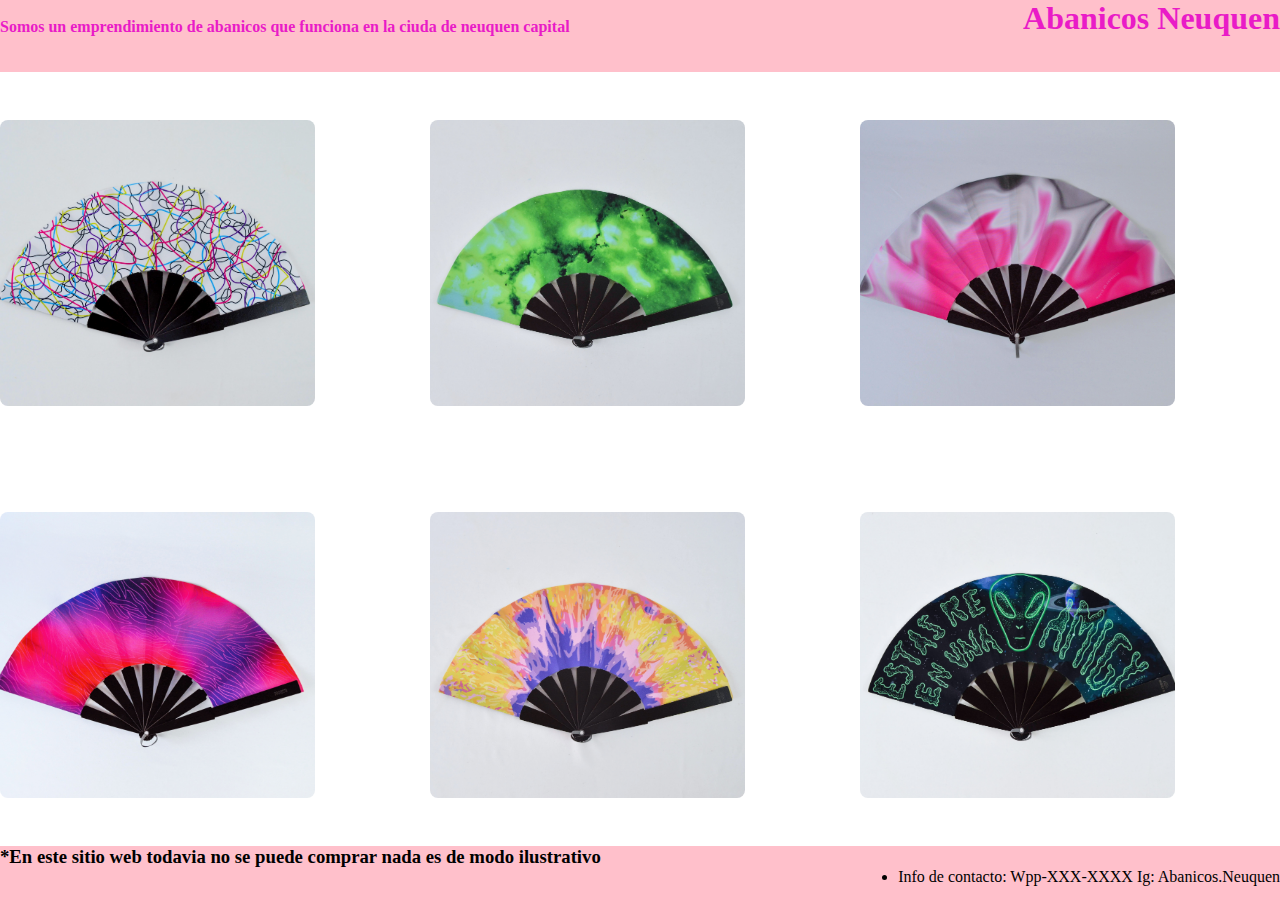
<file: segunda pre entrega/index.html>
<html>
  <head>
    <meta charset="utf-8">
    <meta name="viewport" content="width=device-width, initial-scale=1">
     <link rel="icon"  href="img/Icono.png">
     <title>Abanicos Neuquen</title>
    <link rel="stylesheet" href="Estilos.css">
    
   
  </head>
  <body>
    <header>
        <h1>Abanicos Neuquen</h1> 
        <br><h4>Somos un emprendimiento de abanicos que funciona en la ciuda de neuquen capital</h4>

    </header>

    <main>
      <div class="container">
        <div class="box"><a href="pagina2.html"><img src="img/Abanicos/Abanico1.jpg"></a></div>
        <div class="box"><a href="pagina3.html"><img src="img/Abanicos/Abanico2.jpg"></a></div>
        <div class="box"><a href="pagina4.html"><img src="img/Abanicos/Abanico3.jpg"></a></div>
        <div class="box"><a href="pagina5.html"><img src="img/Abanicos/Abanico4.jpg"></a></div>
        <div class="box"><a href="pagina6.html"><img src="img/Abanicos/Abanico5.jpg"></a></div>
        <div class="box"><a href="pagina7.html"><img src="img/Abanicos/Abanico6.jpg"></a></div>
      </div>

    </main>

    <footer>
      <h3>*En este sitio web todavia no se puede comprar nada es de modo ilustrativo</h3>
      <ul>
        <li>Info de contacto: Wpp-XXX-XXXX Ig: Abanicos.Neuquen</li>
      </ul>
    </footer>
    
    
    
    
    
  
  
  
  
  </body>
</html>
</file>
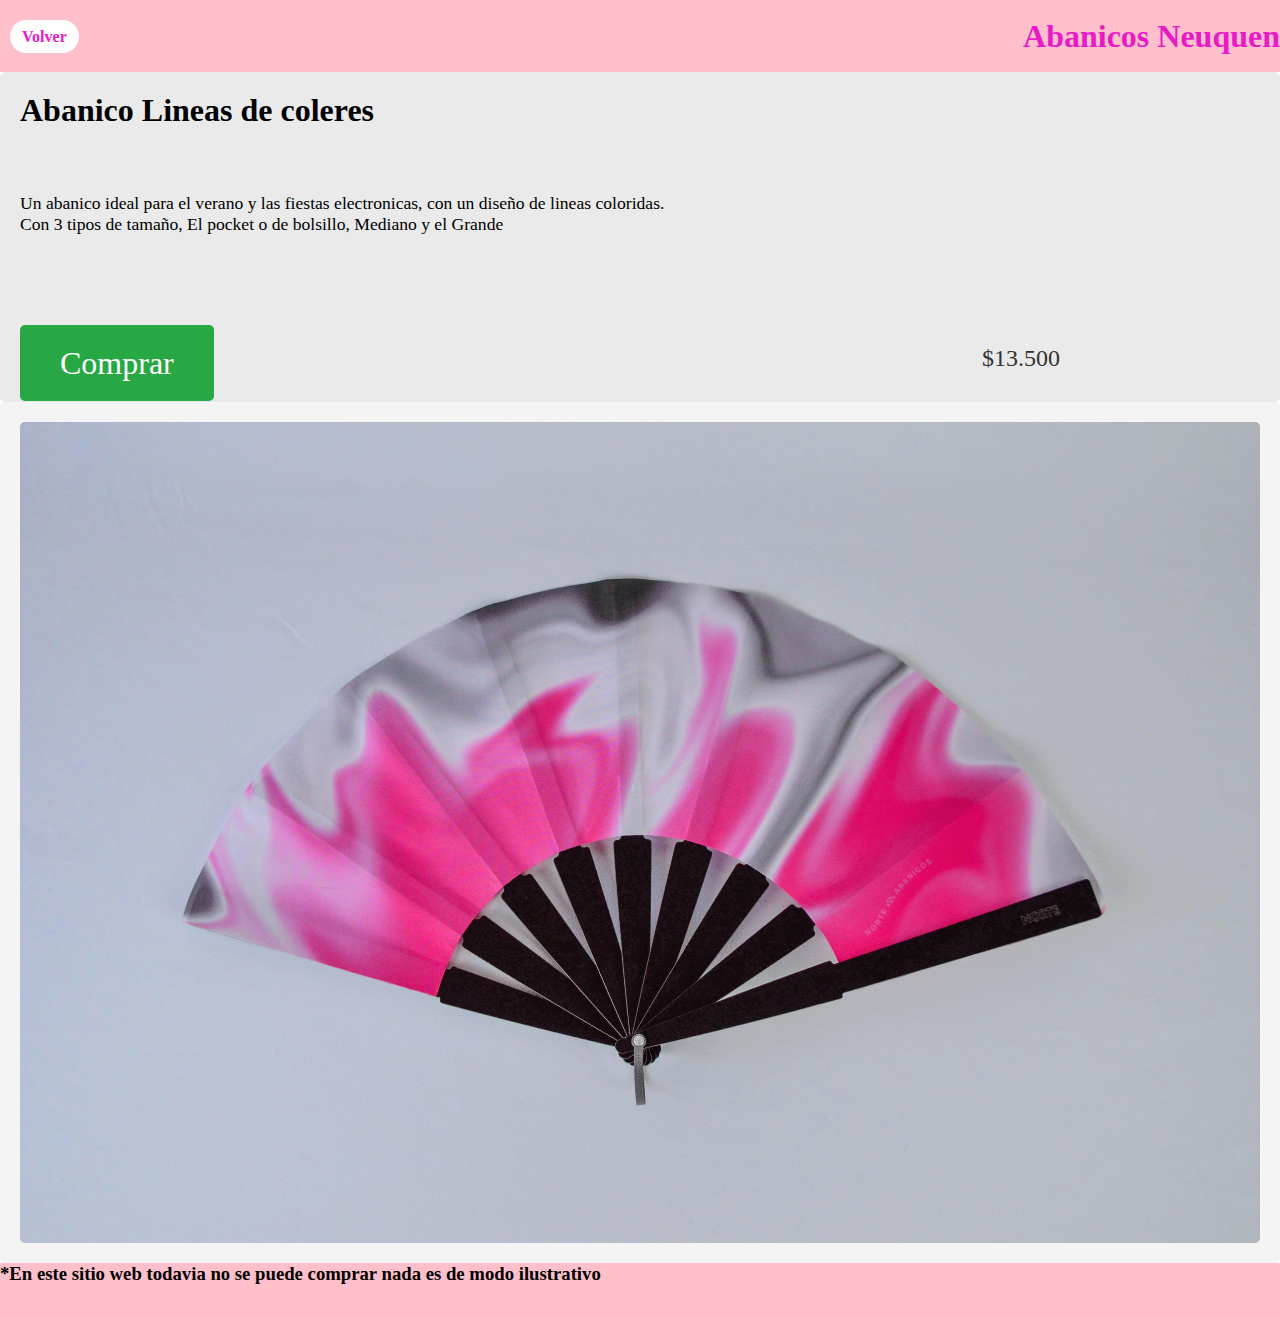
<file: segunda pre entrega/pagina2.html>
<html>
  <head>
    <meta charset="utf-8">
    <meta name="viewport" content="width=device-width, initial-scale=1">
     <link rel="icon"  href="img/Icono.png">
     <title>Abanicos Neuquen</title>
    <link rel="stylesheet" href="Estilos.css">
    
   
  </head>
  <body>
    <header>
        <br><h1>Abanicos Neuquen</h1>
        <div class="Volver">
          <nav>
              <ul>
                  <li> <a href="index.html">Volver</a></li>
              </ul>
          </nav>    
        </div>
    
        </header>

        <article>
          <h1>Abanico Lineas de coleres </h1>
          <br><br><br><p>Un abanico ideal para el verano y las fiestas electronicas, con un diseño de lineas coloridas.
            <br>Con 3 tipos de tamaño, El pocket o de bolsillo, Mediano y el Grande
          </p>
          <br><br><br><br><br><div class="precio">$13.500</div>
          <a href="#" class="btn-comprar">Comprar</a>
        </article>
        
        <aside>
           
            <img src="img/Abanicos/Abanico3.jpg">
            
        </aside>

    <footer>
      <h3>*En este sitio web todavia no se puede comprar nada es de modo ilustrativo</h3>
    </footer>
    
    
    
    
    
  
  
  
  
  </body>
</html>
</file>
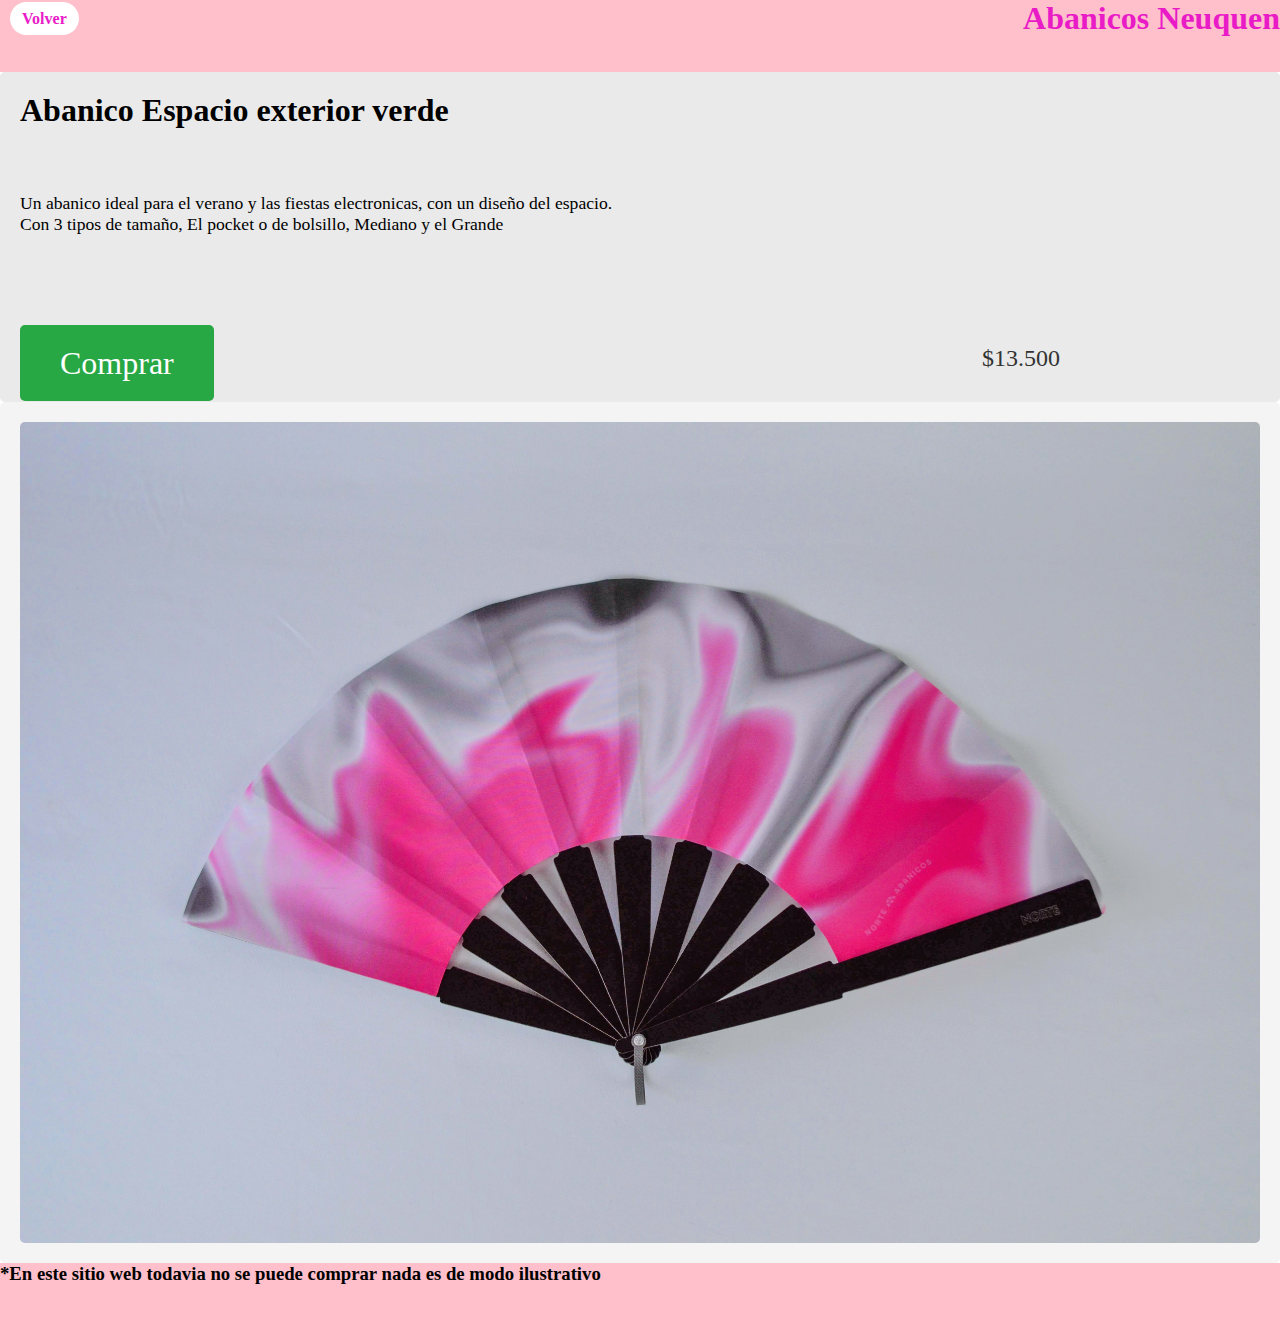
<file: segunda pre entrega/pagina3.html>
<html>
  <head>
    <meta charset="utf-8">
    <meta name="viewport" content="width=device-width, initial-scale=1">
     <link rel="icon"  href="img/Icono.png">
     <title>Abanicos Neuquen</title>
    <link rel="stylesheet" href="Estilos.css">
    
   
  </head>
  <body>
    <header>
        <h1>Abanicos Neuquen</h1>
        <div class="Volver">
          <nav>
              <ul>
                  <li> <a href="index.html">Volver</a></li>
              </ul>
          </nav>    
        </div> 
    </header>

    <article>
      <h1>Abanico Espacio exterior verde </h1>
      <br><br><br><p>Un abanico ideal para el verano y las fiestas electronicas, con un diseño del espacio.
        <br>Con 3 tipos de tamaño, El pocket o de bolsillo, Mediano y el Grande
      </p>
      <br><br><br><br><br><div class="precio">$13.500</div>
      <a href="#" class="btn-comprar">Comprar</a>
    </article>
    
    <aside>
       
        <img src="img/Abanicos/Abanico3.jpg">
        
    </aside>

    <footer>
      <h3>*En este sitio web todavia no se puede comprar nada es de modo ilustrativo</h3>
    </footer>
    
    
    
    
    
  
  
  
  
  </body>
</html>
</file>
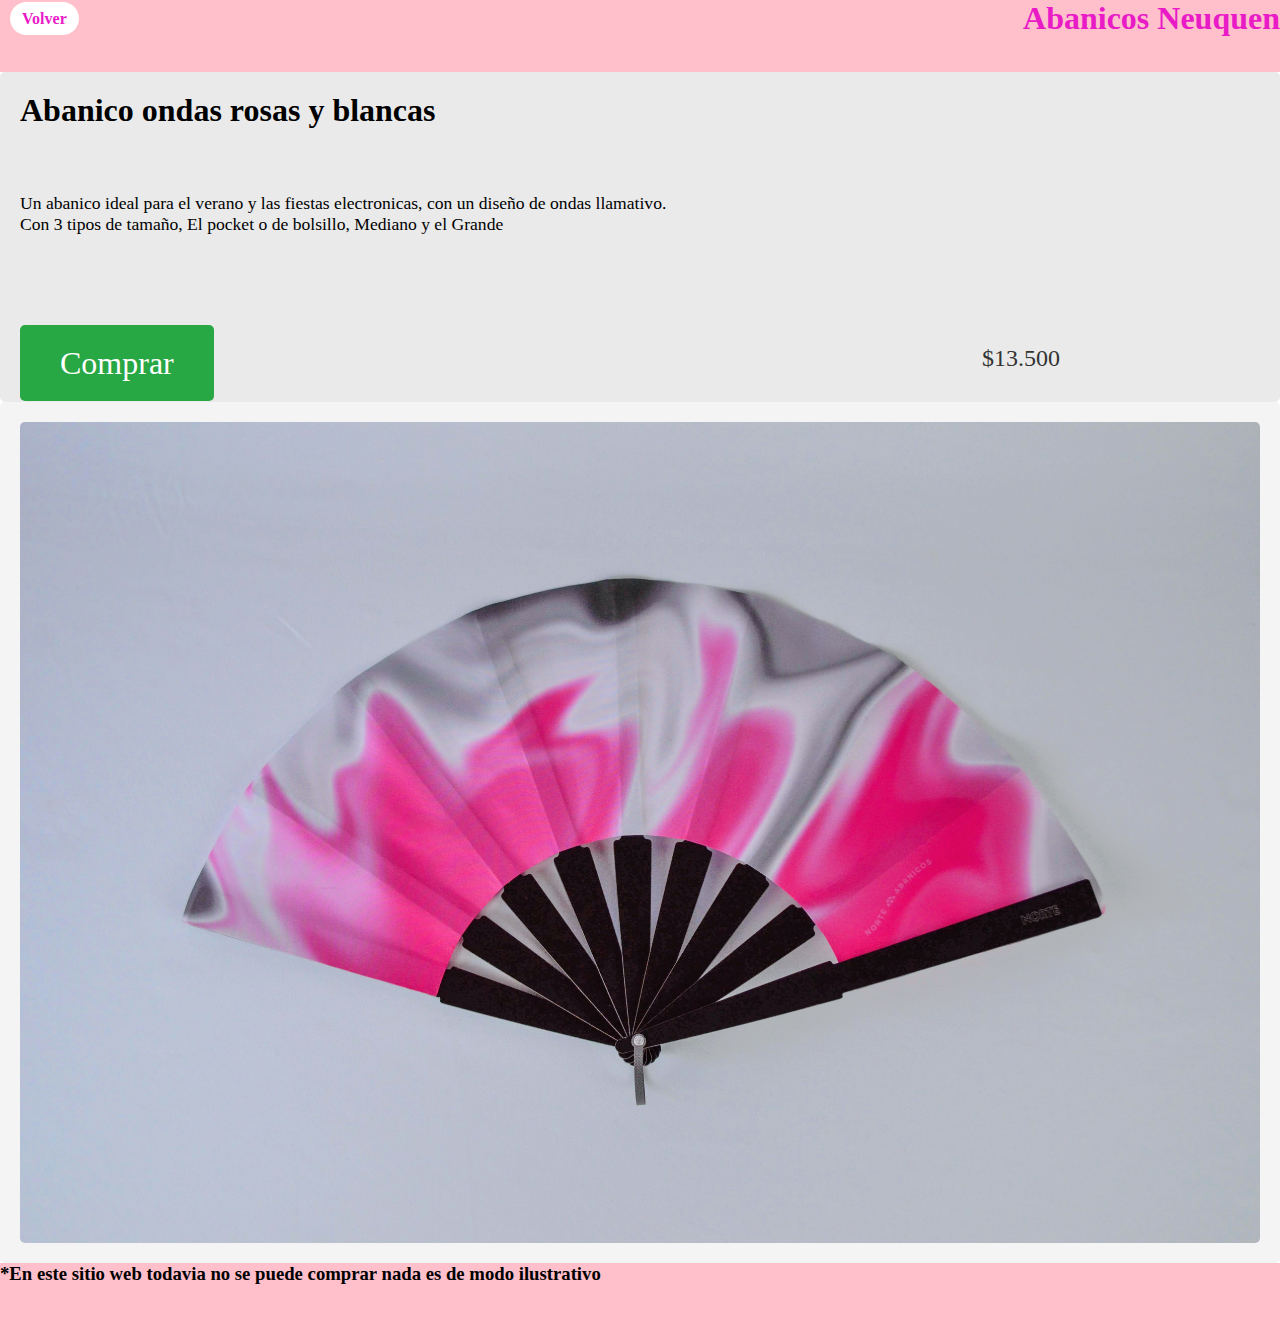
<file: segunda pre entrega/pagina4.html>
<html>
  <head>
    <meta charset="utf-8">
    <meta name="viewport" content="width=device-width, initial-scale=1">
     <link rel="icon"  href="img/Icono.png">
     <title>Abanicos Neuquen</title>
    <link rel="stylesheet" href="Estilos.css">
    
   
  </head>
  <body>
    <header>
        <h1>Abanicos Neuquen</h1>
        <div class="Volver">
          <nav>
              <ul>
                  <li> <a href="index.html">Volver</a></li>
              </ul>
          </nav>    
        </div>
    </header>

    <article>
      <h1>Abanico ondas rosas y blancas </h1>
      <br><br><br><p>Un abanico ideal para el verano y las fiestas electronicas, con un diseño de ondas llamativo.
        <br>Con 3 tipos de tamaño, El pocket o de bolsillo, Mediano y el Grande
      </p>
      <br><br><br><br><br><div class="precio">$13.500</div>
      <a href="#" class="btn-comprar">Comprar</a>
    </article>
    
    <aside>
       
        <img src="img/Abanicos/Abanico3.jpg">
        
    </aside>

    <footer>
      <h3>*En este sitio web todavia no se puede comprar nada es de modo ilustrativo</h3>
    </footer>
    
    
    
    
    
  
  
  
  
  </body>
</html>
</file>
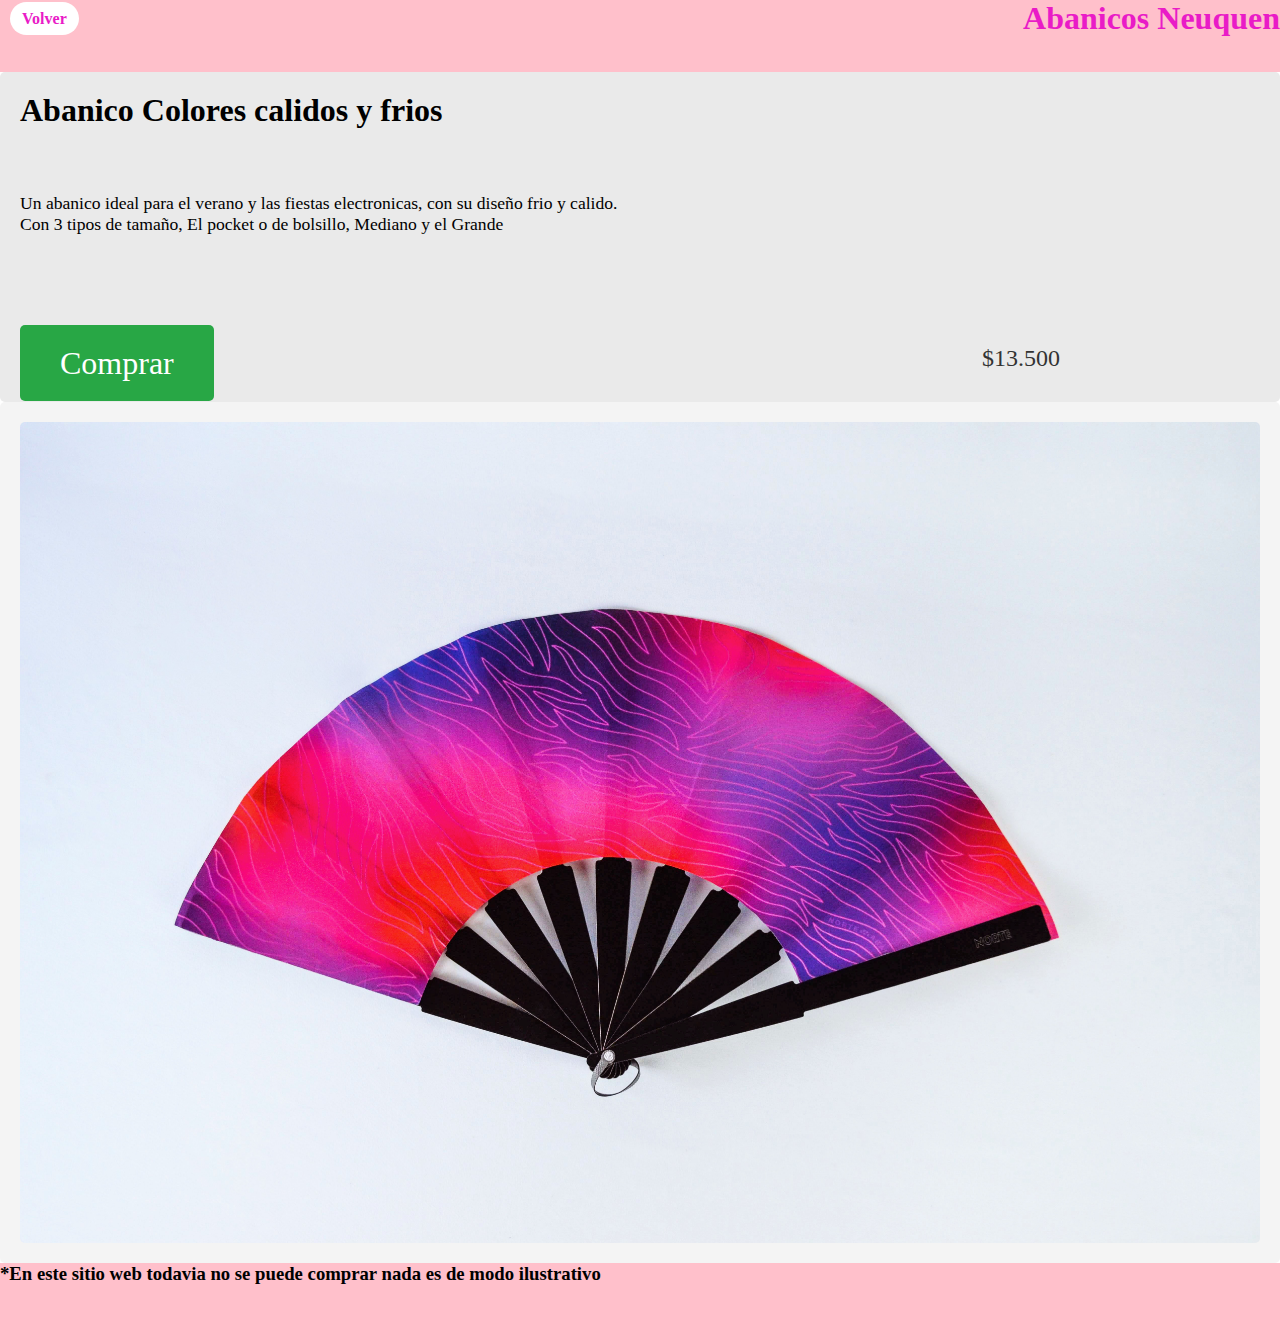
<file: segunda pre entrega/pagina5.html>
<html>
  <head>
    <meta charset="utf-8">
    <meta name="viewport" content="width=device-width, initial-scale=1">
     <link rel="icon"  href="img/Icono.png">
     <title>Abanicos Neuquen</title>
    <link rel="stylesheet" href="Estilos.css">
    
   
  </head>
  <body>
    <header>
        <h1>Abanicos Neuquen</h1>
        <div class="Volver">
          <nav>
              <ul>
                  <li> <a href="index.html">Volver</a></li>
              </ul>
          </nav>    
        </div>
    </header>

    <article>
      <h1>Abanico Colores calidos y frios</h1>
      <br><br><br><p>Un abanico ideal para el verano y las fiestas electronicas, con su diseño frio y calido.
        <br>Con 3 tipos de tamaño, El pocket o de bolsillo, Mediano y el Grande
      </p>
      <br><br><br><br><br><div class="precio">$13.500</div>
      <a href="#" class="btn-comprar">Comprar</a>
    </article>
    
    <aside>
       
        <img src="img/Abanicos/Abanico4.jpg">
        
    </aside>

    <footer>
      <h3>*En este sitio web todavia no se puede comprar nada es de modo ilustrativo</h3>
    </footer>
    
    
    
    
    
  
  
  
  
  </body>
</html>
</file>
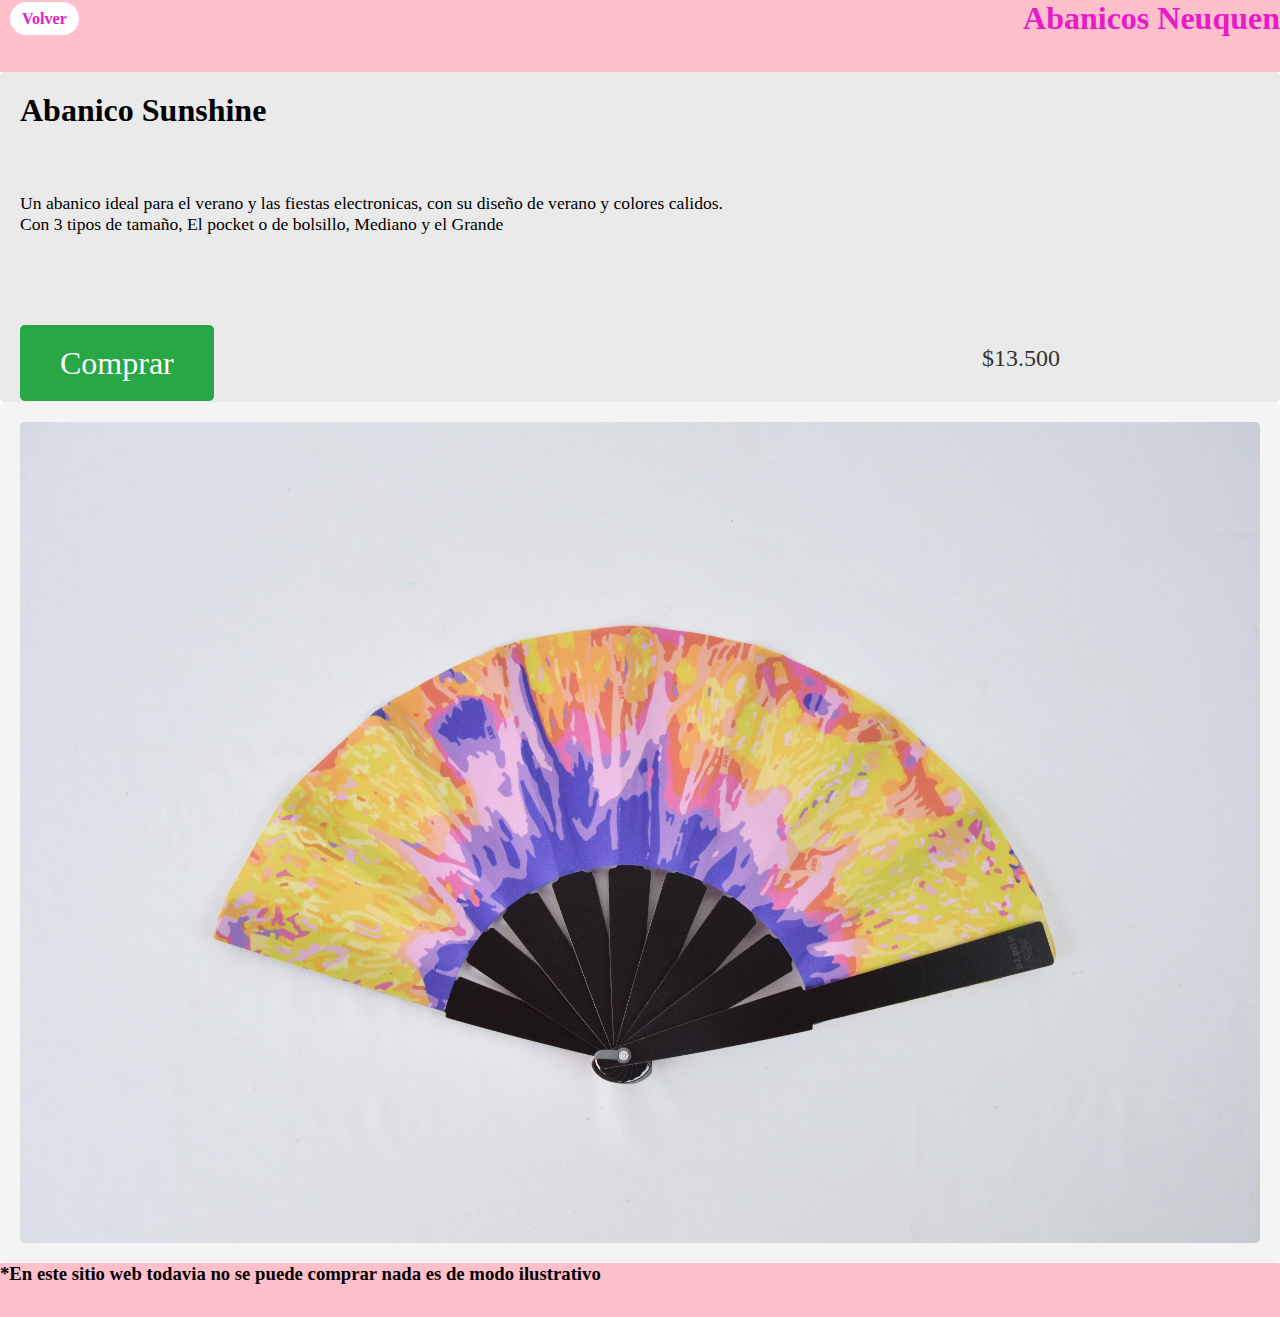
<file: segunda pre entrega/pagina6.html>
<html>
  <head>
    <meta charset="utf-8">
    <meta name="viewport" content="width=device-width, initial-scale=1">
     <link rel="icon"  href="img/Icono.png">
     <title>Abanicos Neuquen</title>
    <link rel="stylesheet" href="Estilos.css">
    
   
  </head>
  <body>
    <header>
        <h1>Abanicos Neuquen</h1>
        <div class="Volver">
          <nav>
              <ul>
                  <li> <a href="index.html">Volver</a></li>
              </ul>
          </nav>    
        </div>
    </header>

    <article>
      <h1>Abanico Sunshine </h1>
      <br><br><br><p>Un abanico ideal para el verano y las fiestas electronicas, con su diseño de verano y colores calidos.
        <br>Con 3 tipos de tamaño, El pocket o de bolsillo, Mediano y el Grande
      </p>
      <br><br><br><br><br><div class="precio">$13.500</div>
      <a href="#" class="btn-comprar">Comprar</a>
    </article>
    
    <aside>
       
        <img src="img/Abanicos/Abanico5.jpg">
        
    </aside>

    <footer>
      <h3>*En este sitio web todavia no se puede comprar nada es de modo ilustrativo</h3>
    </footer>
    
    
    
    
    
  
  
  
  
  </body>
</html>
</file>
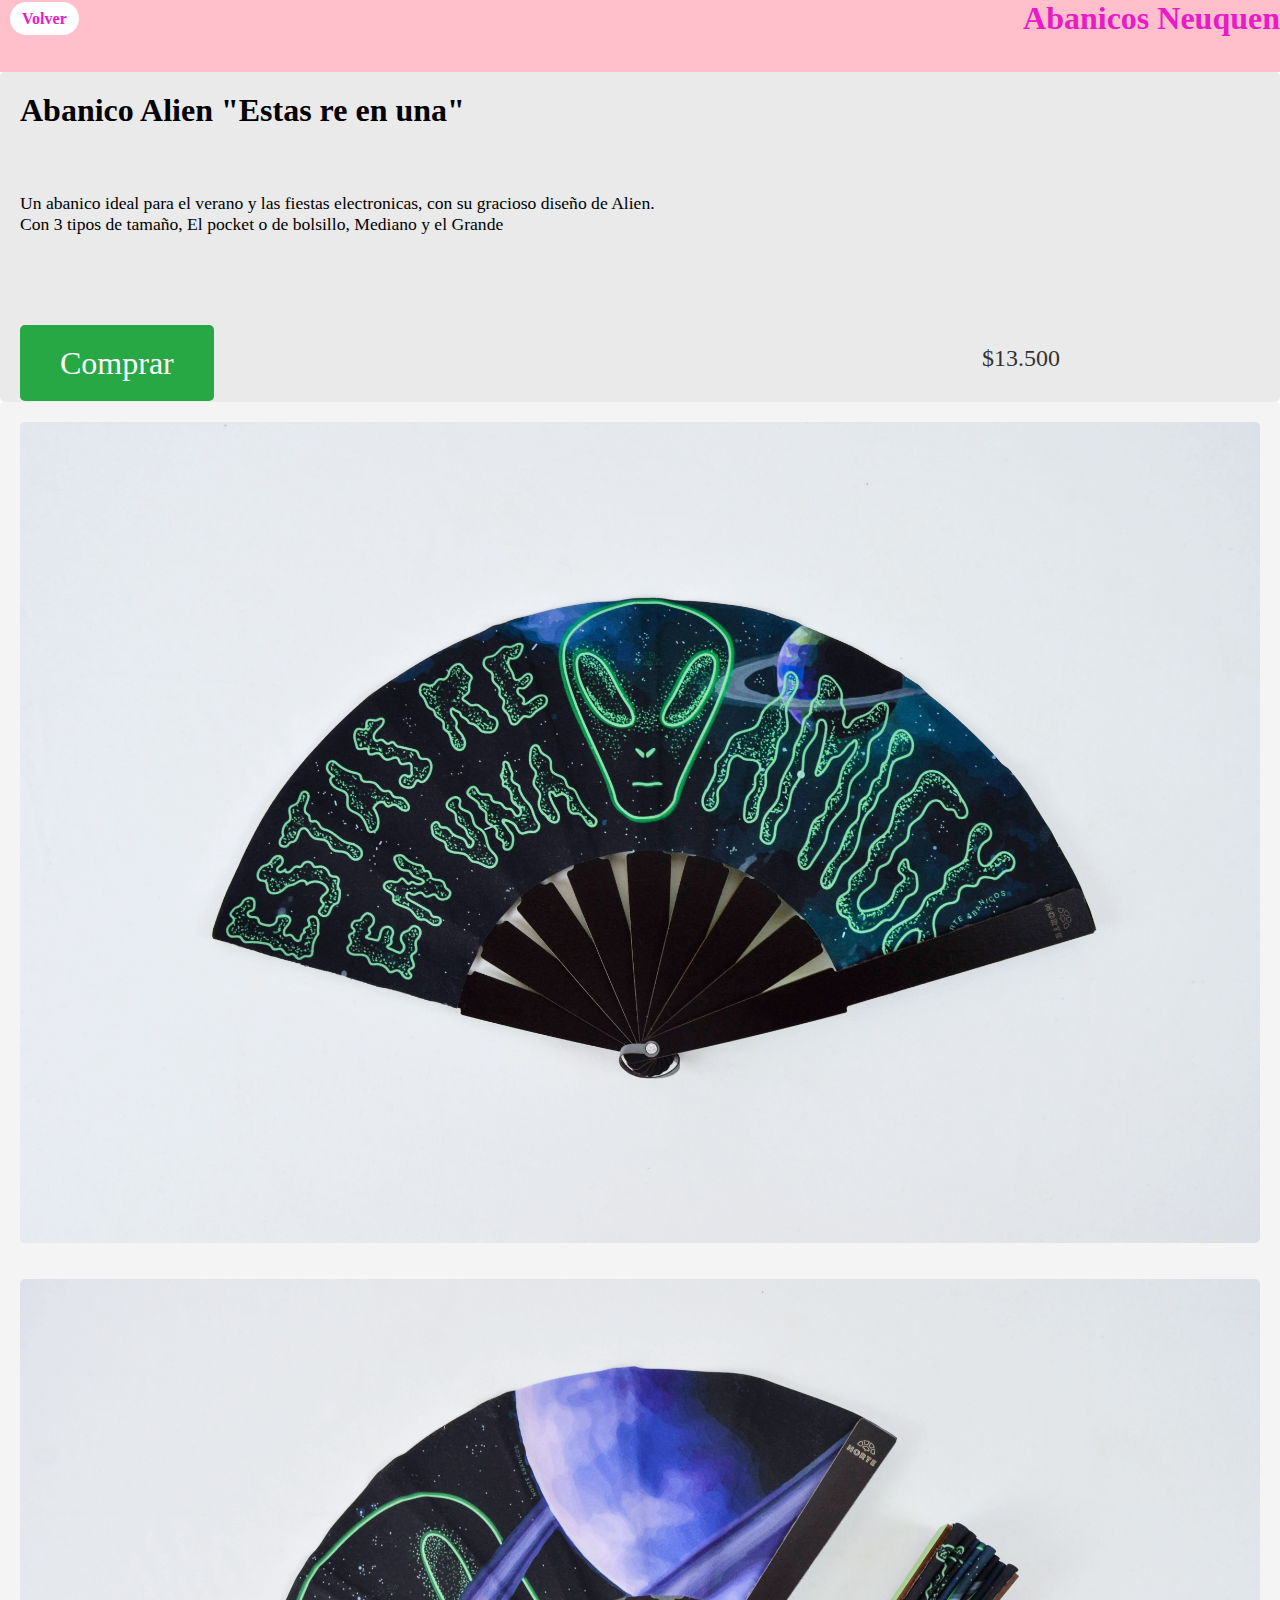
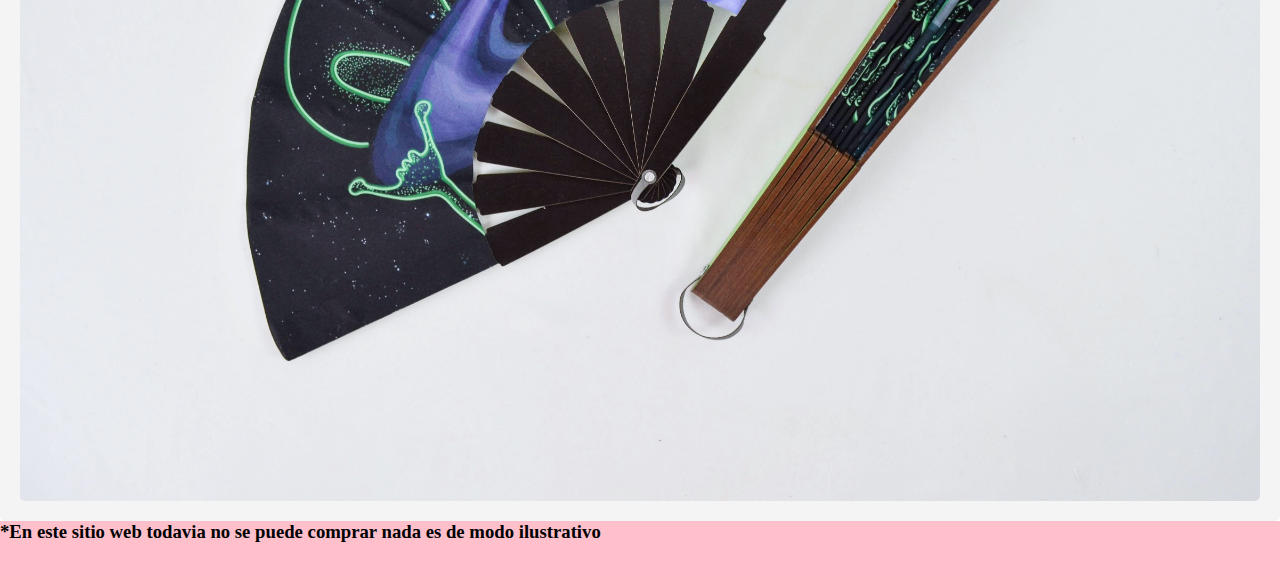
<file: segunda pre entrega/pagina7.html>
<html>
  <head>
    <meta charset="utf-8">
    <meta name="viewport" content="width=device-width, initial-scale=1">
     <link rel="icon"  href="img/Icono.png">
     <title>Abanicos Neuquen</title>
    <link rel="stylesheet" href="Estilos.css">
    
   
  </head>
  <body>
    <header>
        <h1>Abanicos Neuquen</h1>
        <div class="Volver">
          <nav>
              <ul>
                  <li> <a href="index.html">Volver</a></li>
              </ul>
          </nav>    
        </div>
    </header>

    
      <article>
        <h1>Abanico Alien "Estas re en una" </h1>
        <br><br><br><p>Un abanico ideal para el verano y las fiestas electronicas, con su gracioso diseño de Alien.
          <br>Con 3 tipos de tamaño, El pocket o de bolsillo, Mediano y el Grande
        </p>
        <br><br><br><br><br><div class="precio">$13.500</div>
        <a href="#" class="btn-comprar">Comprar</a>
      </article>
      
      <aside>
         
          <img src="img/Abanicos/Abanico6.jpg">
          <br> <br>
          <br><img src="img/Abanicos/Abanico6v3.jpg">
      </aside>
  </section>
    <footer>
      <h3>*En este sitio web todavia no se puede comprar nada es de modo ilustrativo</h3>
    </footer>
    
    
    
    
    
  
  
  
  
  </body>
</html>
</file>
<file: segunda pre entrega/Estilos.css>
*
{
    margin: 0;
    padding: 0;
}


header{
    background-color: pink;
    width: 100% ;    height: 8%;
    color: rgb(233, 27, 199);

}

header h1{
    color:  rgb(233, 27, 199);
    float: right;
}

header h4{
    float: left ;
}

main{
    background-color:  rgb(255, 255, 255);
    width: 100%; height: 86%;
}

main div img{
    width: 75%;
            height: 75%;
            object-fit: cover;
}

footer{
    background-color: pink;
    width: 100%; height: 6%;
}

footer ul li{
    float: right ;
}



 .container {
    display: flex;
    flex-wrap: wrap;
    justify-content: center;
    gap: 10px; 
    max-width: 100%;
    margin: 0 auto;
    height: 100%;
}


.box {
    flex: 1 1 calc(33.33% - 10px); 
    display: flex;
    align-items: center;
    justify-content: center;
    height: 350x;
    background-color: #ffffff;
    color: #fff;
    font-size: 1.2em;
    border-radius: 8px;
    overflow: hidden
}


@media (max-width: 600px) {
    .box {
        flex: 1 1 100%; 
    }
}
.box img{
    width: 75%;
            height: 75%;
            object-fit: cover; 
            border-radius: 8px;
}

.Volver

{



width: 100%;

height: 5%;


}

nav

{

padding: 10px;

overflow: hidden;

}

nav ul

{

list-style: none;

}

nav ul li

{



margin-right: 15px;

}

nav ul li a

{

text-decoration: none;

color:  rgb(233, 27, 199);

font-weight: bold;

padding: 8px 12px;

background-color: white;

border-radius: 50px;

}

nav ul li a:hover

{

background-color: whitesmoke;

color: black;

font-size: 20px;

}

.Nombres{
    float:  right;
    margin-right: 100px;
}

.Abanico1{
    float: left;
}

.Textos{
    float: right;
    margin-right: 20px;
}

.Precio{
    float: right;
    margin-right: 200px;
}


aside {
    flex: 1;
    background-color: #f4f4f4;
    padding: 20px;
    border-radius: 5px;
}
article {
    flex: 3;
    background-color: #eaeaea;
    padding: 20px;
    border-radius: 5px;
}
img {
    max-width: 100%;
    height: auto;
    border-radius: 5px;
}

article h1 {
    font-size: 2em;
    margin-bottom: 10px;
}
article p {
    font-size: 1.1em;
    margin-bottom: 20px;
}
article .precio {
    font-size: 1.5em;
    color: #333;
    margin-bottom: 20px;
}
.btn-comprar {
    background-color: #28a745;
    color: white;
    padding: 20px 40px;
    font-size: 2em;
    border: none;
    border-radius: 5px;
    cursor: pointer;
    text-decoration: none;
}
</file>
